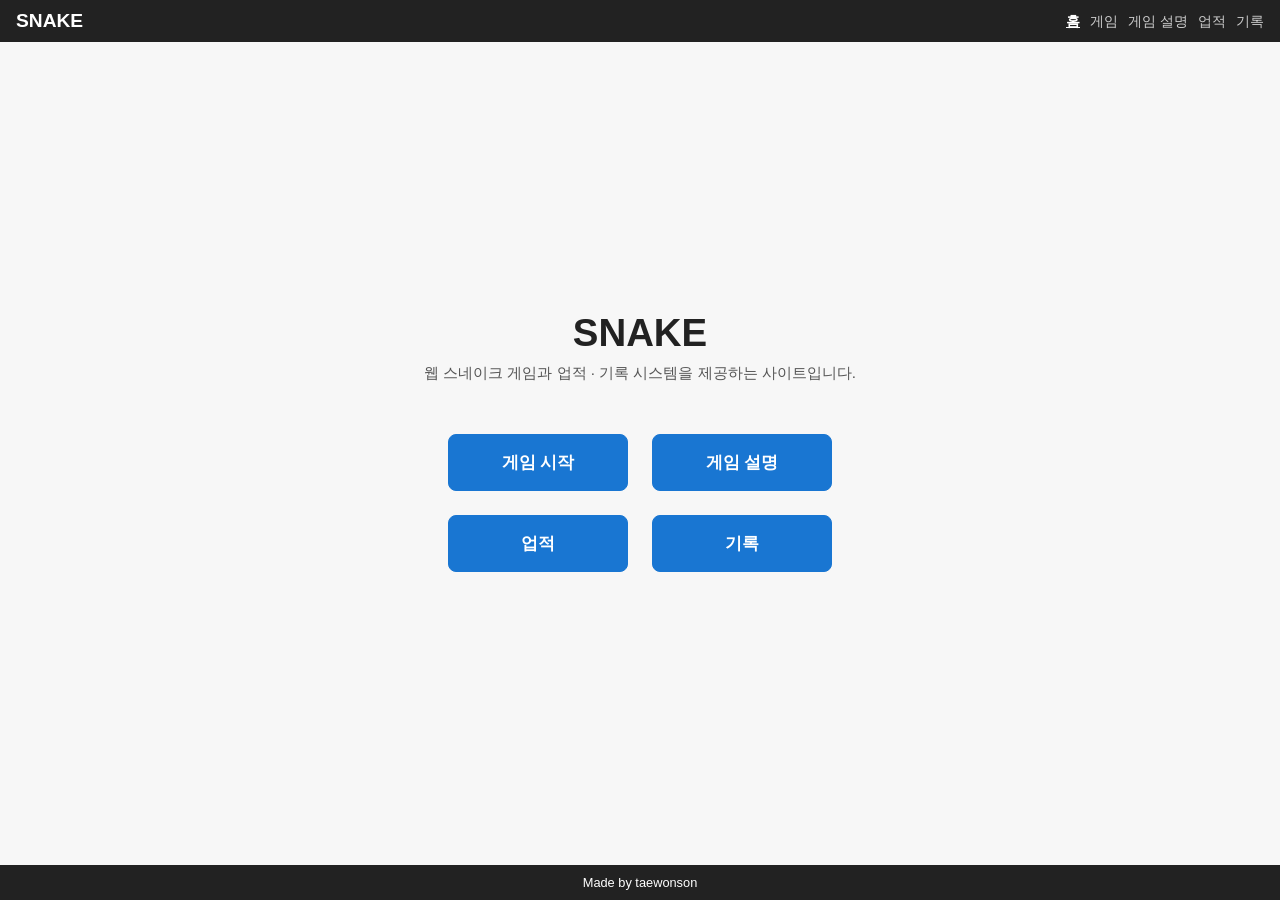
<file: index.html>
<!-- index.html (메인 화면) -->
<!DOCTYPE html>
<!--
==============================
 FEATURE QUICK FIND (Ctrl+F)
------------------------------
 [NAV]: 상단 네비게이션 링크
 [MAIN]: 메인 콘텐츠
==============================
-->
<html lang="ko">
<head>
  <meta charset="UTF-8">
  <meta name=\"viewport\" content=\"width=device-width, initial-scale=1.0\">
  <title>Snake Web Game</title>
  <link rel="stylesheet" href="styles.css">
</head>
<body>

  <!-- header: 사이트 공통 헤더 -->
  
<!-- [NAV] 사이트 공통 헤더/내비게이션 -->
<header class="site-header">
    <div class="logo">
      <a href="index.html">SNAKE</a>
    </div>
    <nav class="site-nav">
      <a href="index.html" class="current">홈</a>
      <a href="game.html">게임</a>
      <a href="rules.html">게임 설명</a>
      <a href="achievements.html">업적</a>
      <a href="history.html">기록</a>
    </nav>
  </header>

  <!-- main: 메인 콘텐츠 영역 -->
  
<!-- [MAIN] 페이지별 핵심 콘텐츠 영역 -->
<main class="main">
    <!-- 상단 타이틀 영역 -->
    <section class="hero">
      <h1 class="hero-title">SNAKE</h1>
      <p class="hero-subtitle">
        웹 스네이크 게임과 업적 · 기록 시스템을 제공하는 사이트입니다.
      </p>
    </section>

    <!-- 메인 메뉴 버튼 4개 -->
    <section>
      <div class="menu-grid">
        <a href="game.html" class="menu-button">게임 시작</a>
        <a href="rules.html" class="menu-button">게임 설명</a>
        <a href="achievements.html" class="menu-button">업적</a>
        <a href="history.html" class="menu-button">기록</a>
      </div>
    </section>
  </main>

  <!-- footer: 공통 푸터 -->
  
<!-- [FOOTER] 사이트 공통 푸터 -->
<footer class="site-footer">
    Made by taewonson
  </footer>

</body>
</html>
</file>
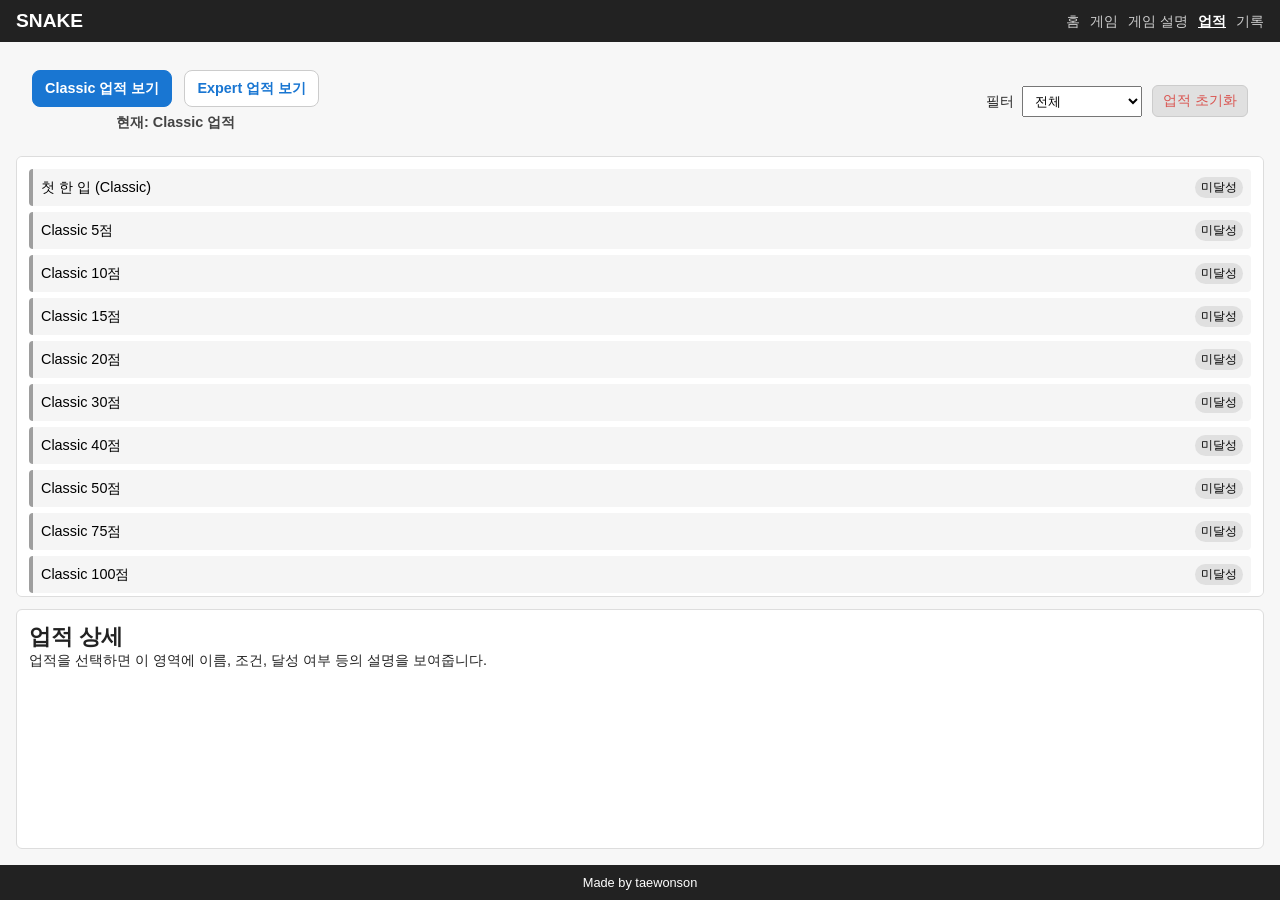
<file: achievements.html>
<!DOCTYPE html>
<!--
==============================
 FEATURE QUICK FIND (Ctrl+F)
------------------------------
 [ACHV:UI_MODE]: Classic/Expert 보기 전환 버튼
 [ACHV:UI_LIST]: 업적 리스트 렌더링/스크롤
 [ACHV:UI_DETAIL]: 업적 상세(설명/조건) 패널
 [ACHV:UI_FILTER]: 잠김/해금 필터
==============================
-->
<html lang="ko">
<head>
  <meta charset="UTF-8">
  <meta name=\"viewport\" content=\"width=device-width, initial-scale=1.0\">
  <title>Snake - 업적</title>
  <link rel="stylesheet" href="styles.css">
  <style>
    /* achievements.html 전용 - 기존 톤 유지, 배치만 정리 */

    .achievements-header{
      display:flex;
      align-items:center;
      justify-content:space-between;
      gap:12px;
      padding: 12px 16px;
    }

    /* 좌측: Classic/Expert 보기 버튼을 좌/우 정렬 */
    .mode-switch{
      display:flex;
      flex-direction:column;
      gap:6px;
      min-width: 220px;
    }
    .mode-row{
      display:flex;
      justify-content:space-between; /* 좌/우 끝 정렬 */
      align-items:center;
      gap: 12px;
    }
    .mode-btn{
      border:none;
      background:transparent;
      color:#1976d2;
      font-weight:800;
      cursor:pointer;
      padding: 0;
      font-size: 0.95rem;
    }
    .mode-btn.active{
      color:#111; /* 선택 강조(톤만 살짝) */
      cursor:default;
    }
    .mode-current{
      font-weight:700;
      font-size: 0.9rem;
      color:#444;
    }

    /* 우측: 필터 + 초기화 */
    .right-tools{
      display:flex;
      align-items:center;
      gap:10px;
    }
    .filter-box{
      display:flex;
      align-items:center;
      gap:8px;
    }
    .achievement-reset{
      padding: 6px 10px;
      border-radius: 6px;
      border: 1px solid #ccc;
      cursor: pointer;
      background: #e0e0e0;
      font-size: 0.85rem;
    }
    .achievement-reset:hover{
      background:#d9d9d9;
    }
  </style>
</head>

<body>

<!-- [NAV] 사이트 공통 헤더/내비게이션 -->
<header class="site-header">
  <div class="logo"><a href="index.html">SNAKE</a></div>
  <nav class="site-nav">
    <a href="index.html">홈</a>
    <a href="game.html">게임</a>
    <a href="rules.html">게임 설명</a>
    <a href="achievements.html" class="current">업적</a>
    <a href="history.html">기록</a>
  </nav>
</header>


<!-- [MAIN] 페이지별 핵심 콘텐츠 영역 -->
<main class="layout-achievements">
  <section class="achievements-header">

    <!-- Classic/Expert 보기: 버튼 2개를 좌/우 끝 정렬 -->
    <div class="mode-switch">
      <div class="mode-row">
        <button id="btn-classic" class="mode-btn" type="button">Classic 업적 보기</button>
        <button id="btn-expert" class="mode-btn" type="button">Expert 업적 보기</button>
      </div>
      <div id="mode-current" class="mode-current">현재: Classic 업적</div>
    </div>

    <div class="right-tools">
      <div class="filter-box">
        <label for="achievement-filter">필터</label>
        <select id="achievement-filter">
          <option value="all">전체</option>
          <option value="done">달성함</option>
          <option value="todo">달성하지 않음</option>
        </select>
      </div>

      <button id="achievement-reset" class="achievement-reset" type="button">
        업적 초기화
      </button>
    </div>
  </section>

  <section class="achievements-main">
    <div class="achievement-list" id="achievement-list"></div>

    <div class="achievement-detail" id="achievement-detail">
      <h2>업적 상세</h2>
      <p>업적을 선택하면 이 영역에 이름, 조건, 달성 여부 등의 설명을 보여줍니다.</p>
    </div>
  </section>
</main>


<!-- [FOOTER] 사이트 공통 푸터 -->
<footer class="site-footer">
  Made by taewonson
</footer>

<script src="achievements_manager.js"></script>

<script>

  const btnClassic = document.getElementById("btn-classic");
  const btnExpert  = document.getElementById("btn-expert");
  const modeCurrentEl = document.getElementById("mode-current");

  const filterSelect  = document.getElementById("achievement-filter");
  const resetBtn      = document.getElementById("achievement-reset");

  const listEl   = document.getElementById("achievement-list");
  const detailEl = document.getElementById("achievement-detail");

  let currentMode = "classic"; // "classic" | "expert"
  let selectedId = null;

  function escapeHtml(str){
    return String(str)
      .replaceAll("&","&amp;")
      .replaceAll("<","&lt;")
      .replaceAll(">","&gt;")
      .replaceAll('"',"&quot;")
      .replaceAll("'","&#039;");
  }

  function getUnlockedMap(mode){
    const st = window.Achievements.getState();
    return (st.unlocked && st.unlocked[mode]) ? st.unlocked[mode] : {};
  }

  function setModeUI(){
    if(currentMode === "classic"){
      btnClassic.classList.add("active");
      btnExpert.classList.remove("active");
      modeCurrentEl.textContent = "현재: Classic 업적";
    } else {
      btnExpert.classList.add("active");
      btnClassic.classList.remove("active");
      modeCurrentEl.textContent = "현재: Expert 업적";
    }
  }

  function renderList(){
    const defs = window.Achievements.getDefinitions(currentMode);
    const unlocked = getUnlockedMap(currentMode);

    listEl.innerHTML = "";

    defs.forEach(def => {
      const done = !!unlocked[def.id];

      const btn = document.createElement("button");
      btn.className = "achievement-item " + (done ? "done" : "todo");
      btn.dataset.id = def.id;
      btn.dataset.status = done ? "done" : "todo";

      const left = document.createElement("span");
      left.textContent = def.title;

      const badge = document.createElement("span");
      badge.className = "badge";
      badge.textContent = done ? "달성" : "미달성";

      btn.appendChild(left);
      btn.appendChild(badge);

      btn.addEventListener("click", () => {
        selectedId = def.id;
        showDetail(def);
      });

      listEl.appendChild(btn);
    });

    updateFilter();

    if(selectedId){
      const keep = defs.find(d => d.id === selectedId);
      if(keep) showDetail(keep);
      else resetDetail();
    } else {
      resetDetail();
    }
  }

  function updateFilter(){
    const value = filterSelect.value;
    const items = listEl.querySelectorAll(".achievement-item");

    items.forEach(item => {
      const status = item.dataset.status;
      if (value === "all") item.style.display = "";
      else if (value === status) item.style.display = "";
      else item.style.display = "none";
    });
  }

  function resetDetail(){
    detailEl.innerHTML = `
      <h2>업적 상세</h2>
      <p>업적을 선택하면 이 영역에 이름, 조건, 달성 여부 등의 설명을 보여줍니다.</p>
    `;
  }

  function showDetail(def){
    const done = window.Achievements.isUnlocked(currentMode, def.id);
    detailEl.innerHTML = `
      <h2>${escapeHtml(def.title)}</h2>
      <p><strong>설명:</strong> ${escapeHtml(def.desc)}</p>
      <p><strong>달성 조건:</strong> ${escapeHtml(def.conditionText || "-")}</p>
      <p><strong>현재 상태:</strong> ${done ? "달성함" : "달성하지 않음"}</p>
      <p><strong>적용 모드:</strong> ${currentMode === "classic" ? "Classic" : "Expert"}</p>
    `;
  }

  function setMode(mode){
    if(currentMode === mode) return;
    currentMode = mode;
    selectedId = null; // 모드 바뀌면 상세 선택 초기화
    setModeUI();
    renderList();
  }

  function resetAchievements(){
    window.Achievements.clearAll();
    selectedId = null;
    renderList();
    resetDetail();
    alert("업적 데이터가 초기화되었습니다. (localStorage)");
  }

  // 버튼 2개가 동일 기능(해당 모드 보기)
  btnClassic.addEventListener("click", () => setMode("classic"));
  btnExpert.addEventListener("click", () => setMode("expert"));

  filterSelect.addEventListener("change", updateFilter);
  resetBtn.addEventListener("click", resetAchievements);

  window.addEventListener("DOMContentLoaded", () => {
    currentMode = "classic";
    setModeUI();
    renderList();
  });
</script>
</body>
</html>
</file>
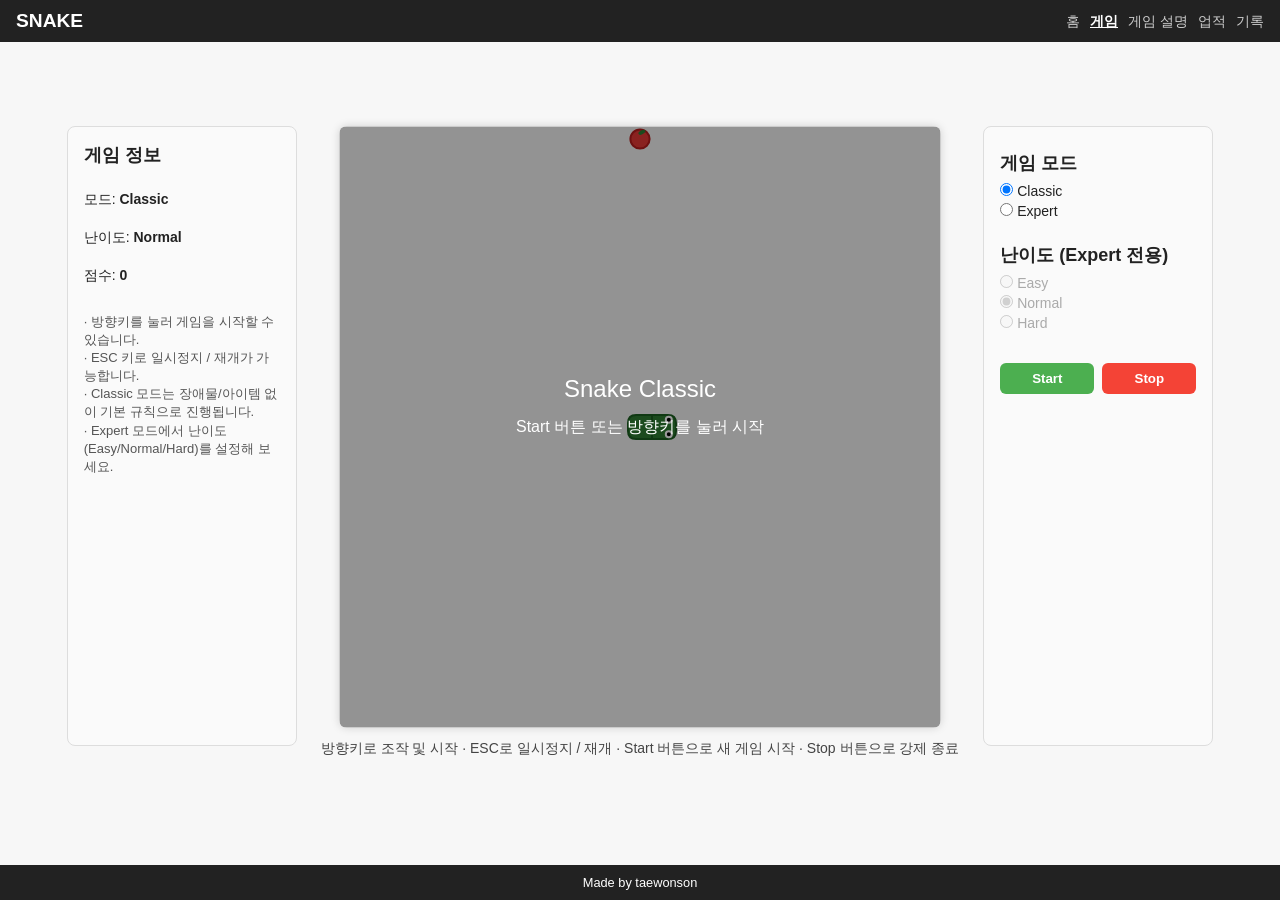
<file: game.html>
<!DOCTYPE html>
<!--
==============================
 FEATURE QUICK FIND (Ctrl+F)
------------------------------
 [UI:MODE_SWITCH]: Classic/Expert 모드 전환 UI/이벤트
 [UI:START_STOP]: Start/Stop 버튼 + 키 입력(ESC)
 [HOOK:ACHV]: 업적 훅 전달(onRunStart/onScore/onItemSpawn/onSpeedEvent/onRunEnd)
 [HOOK:HISTORY]: 게임오버 시 localStorage 기록 저장(snake_run_history_v1)
 [OVERLAY:ACHV_PANEL]: 게임오버 후 업적 요약 패널(achv-panel)
==============================
-->
<html lang="ko">
<head>
  <meta charset="UTF-8">
  <meta name=\"viewport\" content=\"width=device-width, initial-scale=1.0\">
  <title>Snake Game</title>
  <link rel="stylesheet" href="styles.css">

  <style>
    /* 이 페이지 전용 레이아웃 */

    .game-layout {
      display: flex;
      justify-content: center;
      align-items: flex-start;
      gap: 24px;
      padding: 24px 0;
    }

    .game-side {
      width: 230px;
      min-height: 620px;
      box-sizing: border-box;
      border: 1px solid #ddd;
      border-radius: 8px;
      padding: 16px;
      background: #fafafa;
      display: flex;
      flex-direction: column;
      gap: 12px;
    }

    .game-side h2 {
      font-size: 18px;
      margin: 0 0 8px;
    }

    .status-line {
      font-size: 14px;
      margin: 4px 0;
    }

    .status-line span {
      font-weight: bold;
    }

    .game-hint {
      margin-top: 12px;
      font-size: 13px;
      color: #555;
      line-height: 1.4;
    }

    .game-center {
      display: flex;
      flex-direction: column;
      align-items: center;
      gap: 12px;
    }

    .game-board-wrapper {
      box-shadow: 0 0 8px rgba(0,0,0,0.15);
      border-radius: 8px;
      overflow: hidden;
      position: relative; /* ✅ 오버레이 패널을 위해 추가 */
    }

    #game-board {
      display: block;
      background: #f5f5f5;
    }

    .game-help-text {
      font-size: 14px;
      color: #444;
      text-align: center;
    }

    .mode-select,
    .difficulty-select,
    .game-buttons {
      margin-top: 8px;
    }

    .mode-select label,
    .difficulty-select label {
      display: block;
      font-size: 14px;
      margin: 4px 0;
      cursor: pointer;
    }

    .game-buttons {
      margin-top: 16px;
      display: flex;
      gap: 8px;
    }

    .game-buttons button {
      flex: 1;
      padding: 8px 0;
      border-radius: 6px;
      border: none;
      background: #4caf50;
      color: #fff;
      font-weight: 600;
      cursor: pointer;
    }

    .game-buttons button#stop-btn {
      background: #f44336;
    }

    .game-buttons button:disabled {
      opacity: 0.5;
      cursor: default;
    }

    .difficulty-disabled label {
      color: #aaa;
    }

    /* 토스트 (✅ 업적용이 아니라 상태 메시지용으로 유지) */
    .toast {
      position: fixed;
      bottom: 20px;
      left: 50%;
      transform: translateX(-50%);
      background: rgba(0,0,0,0.7);
      color: #fff;
      padding: 8px 16px;
      border-radius: 16px;
      font-size: 13px;
      opacity: 0;
      pointer-events: none;
      transition: opacity 0.2s;
      z-index: 999;
      max-width: min(840px, 92vw);
      white-space: nowrap;
      overflow: hidden;
      text-overflow: ellipsis;
    }

    .toast.show {
      opacity: 1;
    }

    /* ===============================
       ✅ 업적 오버레이 패널 (캔버스 안)
    =============================== */
    .achv-panel {
      position: absolute;
      top: 10px;
      left: 10px;
      width: min(340px, 70%);
      max-height: 45%;
      overflow: auto;
      background: rgba(0,0,0,0.72);
      color: #fff;
      border-radius: 10px;
      padding: 10px 12px;
      z-index: 50;
      box-shadow: 0 4px 10px rgba(0,0,0,0.18);
      font-size: 13px;
    }

    .achv-panel.hidden {
      display: none;
    }

    .achv-header {
      display: flex;
      align-items: center;
      justify-content: space-between;
      font-weight: 800;
      margin-bottom: 8px;
    }

    .achv-close {
      border: none;
      background: transparent;
      color: #fff;
      cursor: pointer;
      font-size: 18px;
      line-height: 1;
      padding: 0 2px;
    }

    .achv-body {
      display: flex;
      flex-direction: column;
      gap: 6px;
    }

    .achv-item {
      background: rgba(255,255,255,0.12);
      border-radius: 8px;
      padding: 6px 8px;
      line-height: 1.25;
    }
  
    /* ===============================
       반응형 (기존 디자인 유지, 좁은 화면에서만 재배치)
    =============================== */
    @media (max-width: 980px){
      .game-layout{
        flex-direction: column;
        align-items: center;
        gap: 16px;
        padding: 16px 0;
      }
      .game-side{
        width: min(520px, 92vw);
        min-height: auto;
      }
      .game-board-wrapper{
        width: min(92vw, 600px);
      }
      #game-board{
        width: 100%;
        height: auto;
      }
    }

    @media (max-width: 420px){
      .game-buttons{
        flex-direction: column;
      }
      .game-buttons button{
        padding: 10px 0;
      }
    }

  </style>
</head>
<body>

    <!-- header: 공통 헤더 -->
  
<!-- [NAV] 사이트 공통 헤더/내비게이션 -->
<header class="site-header">
    <div class="logo">
      <a href="index.html">SNAKE</a>
    </div>
    <nav class="site-nav">
      <a href="index.html">홈</a>
      <a href="index.html" class="current">게임</a>
      <a href="rules.html">게임 설명</a>
      <a href="achievements.html">업적</a>
      <a href="history.html">기록</a>
    </nav>
  </header>

  <!-- main -->
  
<!-- [MAIN] 페이지별 핵심 콘텐츠 영역 -->
<main class="main">
    <div class="game-layout">

      <!-- 왼쪽: 정보 / 점수 -->
      <aside class="game-side">
        <h2>게임 정보</h2>

        <div class="status-line">
          모드: <span id="mode-label">Classic</span>
        </div>
        <div class="status-line">
          난이도: <span id="difficulty-label">-</span>
        </div>
        <div class="status-line">
          점수: <span id="score">0</span>
        </div>

        <div class="game-hint">
          · 방향키를 눌러 게임을 시작할 수 있습니다.<br>
          · ESC 키로 일시정지 / 재개가 가능합니다.<br>
          · Classic 모드는 장애물/아이템 없이 기본 규칙으로 진행됩니다.<br>
          · Expert 모드에서 난이도(Easy/Normal/Hard)를 설정해 보세요.
        </div>
      </aside>

      <!-- 가운데: 캔버스 -->
      <section class="game-center">
        <div class="game-board-wrapper">
          <canvas id="game-board" width="600" height="600"></canvas>

          <!-- ✅ 업적 오버레이 패널 -->
          <div id="achv-panel" class="achv-panel hidden">
            <div class="achv-header">
              <span>이번 판 업적</span>
              <button id="achv-close" class="achv-close" type="button" aria-label="close">×</button>
            </div>
            <div id="achv-body" class="achv-body"></div>
          </div>
        </div>

        <p class="game-help-text">
          방향키로 조작 및 시작 · ESC로 일시정지 / 재개 · Start 버튼으로 새 게임 시작 · Stop 버튼으로 강제 종료
        </p>
      </section>

      <!-- 오른쪽: 모드/난이도/버튼 -->
      <aside class="game-side">
        <div class="mode-select">
          <h2>게임 모드</h2>
          <label>
            <input type="radio" name="mode" value="classic" checked>
            Classic
          </label>
          <label>
            <input type="radio" name="mode" value="expert">
            Expert
          </label>
        </div>

        <div id="difficulty-box" class="difficulty-select">
          <h2>난이도 (Expert 전용)</h2>
          <label>
            <input type="radio" name="difficulty" value="easy">
            Easy
          </label>
          <label>
            <input type="radio" name="difficulty" value="normal" checked>
            Normal
          </label>
          <label>
            <input type="radio" name="difficulty" value="hard">
            Hard
          </label>
        </div>

        <div class="game-buttons">
          <button id="start-btn">Start</button>
          <button id="stop-btn">Stop</button>
        </div>
      </aside>
    </div>
  </main>

  <!-- footer -->
  
<!-- [FOOTER] 사이트 공통 푸터 -->
<footer class="site-footer">
    Made by taewonson
  </footer>

  <div id="toast" class="toast"></div>

  <!-- ✅ 업적 엔진(반드시 게임 로직보다 먼저 로드) -->
  <script src="achievements_manager.js"></script>

  <!-- 게임 로직 -->
  <script src="classic_script.js"></script>
  <script src="expert_script.js"></script>

  <script>
    (function () {
      const canvas = document.getElementById('game-board');
      const startBtn = document.getElementById('start-btn');
      const stopBtn = document.getElementById('stop-btn');
      const scoreEl = document.getElementById('score');
      const modeLabel = document.getElementById('mode-label');
      const diffLabel = document.getElementById('difficulty-label');

      const modeRadios = document.querySelectorAll('input[name="mode"]');
      const diffRadios = document.querySelectorAll('input[name="difficulty"]');
      const diffBox = document.getElementById('difficulty-box');

      const toastEl = document.getElementById('toast');

      // ✅ 업적 오버레이 패널
      const achvPanel = document.getElementById('achv-panel');
      const achvBody  = document.getElementById('achv-body');
      const achvClose = document.getElementById('achv-close');

      function escapeHtml(str){
        return String(str)
          .replaceAll("&","&amp;")
          .replaceAll("<","&lt;")
          .replaceAll(">","&gt;")
          .replaceAll('"',"&quot;")
          .replaceAll("'","&#039;");
      }

      function showAchvPanel(titles){
        if (!achvPanel || !achvBody) return;
        achvBody.innerHTML = titles
          .map(t => `<div class="achv-item">🏆 ${escapeHtml(t)}</div>`)
          .join('');
        achvPanel.classList.remove('hidden');
      }

      function hideAchvPanel(){
        if (!achvPanel) return;
        achvPanel.classList.add('hidden');
        if (achvBody) achvBody.innerHTML = '';
      }

      if (achvClose) achvClose.addEventListener('click', hideAchvPanel);

      // 토스트(✅ 상태 메시지 용도만 유지)
      let toastTimer = null;
      function showToast(msg, durationMs) {
        if (!toastEl) return;
        toastEl.textContent = msg;
        toastEl.classList.add('show');
        const ms = (typeof durationMs === 'number') ? durationMs : 1500;
        if (toastTimer) clearTimeout(toastTimer);
        toastTimer = setTimeout(() => {
          toastEl.classList.remove('show');
        }, ms);
      }

      // ✅ 업적: 실시간 표시 X, 한 판 종료 후 한번에(패널)
      let runActive = false;
      let runUnlockedSet = new Set();

      function getAchievementTitle(mode, id) {
        if (!window.Achievements) return id;
        const defs = window.Achievements.getDefinitions(mode) || [];
        const found = defs.find(d => d.id === id);
        return found ? found.title : id;
      }

      if (window.Achievements && typeof window.Achievements.setOnUnlock === "function") {
        window.Achievements.setOnUnlock(({ mode, id }) => {
          if (!runActive) return;
          runUnlockedSet.add(getAchievementTitle(mode, id));
        });
      }

      // 난이도 활성/비활성
      function setDifficultyEnabled(enabled) {
        diffRadios.forEach(r => {
          r.disabled = !enabled;
        });
        if (enabled) diffBox.classList.remove('difficulty-disabled');
        else diffBox.classList.add('difficulty-disabled');
      }

      function updateDifficultyLabelFromRadios() {
        const checked = Array.from(diffRadios).find(r => r.checked);
        if (!checked) {
          diffLabel.textContent = '-';
        } else {
          const val = checked.value;
          const text =
            val === 'easy' ? 'Easy' :
            val === 'hard' ? 'Hard' : 'Normal';
          diffLabel.textContent = text;
        }
      }

      let currentMode = 'classic';
      let currentGame = null;

      function initMode(mode) {
        // 모드 전환 시, 진행 중 업적 누적 상태는 끊어주는 게 안전
        runActive = false;
        runUnlockedSet.clear();
        hideAchvPanel(); // ✅ 화면 안 업적 패널도 닫기

        // 기존 게임 정리
        if (currentGame && typeof currentGame.destroy === 'function') {
          currentGame.destroy();
        }

        currentMode = mode;
        const impl = window.SnakeGames && window.SnakeGames[mode];
        if (!impl || typeof impl.init !== 'function') {
          console.error('게임 모드 초기화 실패:', mode);
          return;
        }
        currentGame = impl;

        if (mode === 'classic') {
          modeLabel.textContent = 'Classic';
          diffLabel.textContent = '-';
          setDifficultyEnabled(false);
        } else {
          modeLabel.textContent = 'Expert';
          setDifficultyEnabled(true);
          updateDifficultyLabelFromRadios();
        }

        // ✅ 업적 연결 지점(게임 내부 이벤트를 이 콜백으로 전달 받는 구조)
        impl.init({
          canvas,
          startBtn,
          stopBtn,
          scoreEl,
          modeEl: modeLabel,
          diffEl: diffLabel,
          diffRadios: diffRadios,
          toast: showToast, // ✅ 상태 메시지는 계속 토스트로

          onGameStart: function () {
            runActive = true;
            runUnlockedSet = new Set();
            hideAchvPanel(); // ✅ 새 판 시작 시 이전 업적 패널 정리
            if (window.Achievements) window.Achievements.onRunStart(currentMode);
          },

          onAppleEaten: function (scoreNow) {
            if (window.Achievements) window.Achievements.onAppleEaten(currentMode, scoreNow);
          },

          onItemSpawn: function (payload) {
            // 아이템 '등장'은 업적 기준에서 '획득'으로도 취급
            if (window.Achievements) {
              try {
                window.Achievements.onItemSpawned(currentMode);
                const type = payload && typeof payload === 'object' ? payload.type : undefined;
                const cnt = payload && typeof payload === 'object' ? Number(payload.count || 1) : 1;
                if (type) {
                  for (let i = 0; i < Math.max(1, cnt); i++) {
                    window.Achievements.onItemPicked(currentMode, type);
                  }
                }
              } catch (e) {}
            }
          },

          onSpeedEvent: function () {
            if (window.Achievements) window.Achievements.onSpeedEvent(currentMode);
          },

          onGameOver: function (finalScore) {
            if (window.Achievements) window.Achievements.onRunEnd(currentMode, (typeof finalScore==='object'&&finalScore)?(finalScore.score||0):finalScore);

            // --- 기록 저장 (개인 대시보드용) ---
            try {
              const payload = (typeof finalScore === 'object' && finalScore) ? finalScore : { score: finalScore };
              const scoreVal = Number(payload.score ?? finalScore) || 0;
              const lenVal = Number(payload.length) || 0;

              // Expert 전용 난이도 (Classic은 '-')
              const diffRadio = document.querySelector('input[name="difficulty"]:checked');
              const diffVal = (currentMode === 'expert') ? (payload.difficulty || (diffRadio ? diffRadio.value : 'normal')) : '-';

              const key = 'snake_run_history_v1';
              const raw = localStorage.getItem(key);
              const arr = (() => { try { const v = JSON.parse(raw); return Array.isArray(v) ? v : []; } catch(e){ return []; } })();

              arr.unshift({
                mode: currentMode,
                score: scoreVal,
                length: lenVal,
                difficulty: diffVal,
                endedAt: Date.now()
              });

              // 너무 커지는 것 방지
              if (arr.length > 500) arr.length = 500;
              localStorage.setItem(key, JSON.stringify(arr));
            } catch (e) {
              // 기록 저장 실패는 게임 진행에 영향 주지 않음
            }


            // ✅ 한 판 종료 후 한번에 (토스트 X → 패널 O)
            if (runActive) {
              runActive = false;

              const unlockedList = Array.from(runUnlockedSet);
              runUnlockedSet.clear();

              if (unlockedList.length > 0) {
                const maxShow = 8;
                const shown = unlockedList.slice(0, maxShow);
                const extra = unlockedList.length - shown.length;

                if (extra > 0) shown.push(`(외 ${extra}개)`);

                showAchvPanel(shown); // ✅ 화면 안에 고정 표시
              }
              // ❌ "업적 없음" 표시 없음 (요청 유지)
            }
          }
        });
      }

      // 모드 라디오 변경
      modeRadios.forEach(r => {
        r.addEventListener('change', (e) => {
          if (!e.target.checked) return;
          const mode = e.target.value; // classic / expert
          initMode(mode);
        });
      });

      // 난이도 라디오 변경 (Expert 모드에서만 의미 있음)
      diffRadios.forEach(r => {
        r.addEventListener('change', () => {
          if (currentMode !== 'expert') return;
          updateDifficultyLabelFromRadios();
          if (currentGame && typeof currentGame.onDifficultyChanged === 'function') {
            currentGame.onDifficultyChanged();
          }
        });
      });

      // 초기 모드: classic
      window.addEventListener('DOMContentLoaded', () => {
        const defaultModeRadio = Array.from(modeRadios).find(r => r.value === 'classic');
        if (defaultModeRadio) defaultModeRadio.checked = true;
        initMode('classic');
      });
    })();
  </script>
</body>
</html>
</file>
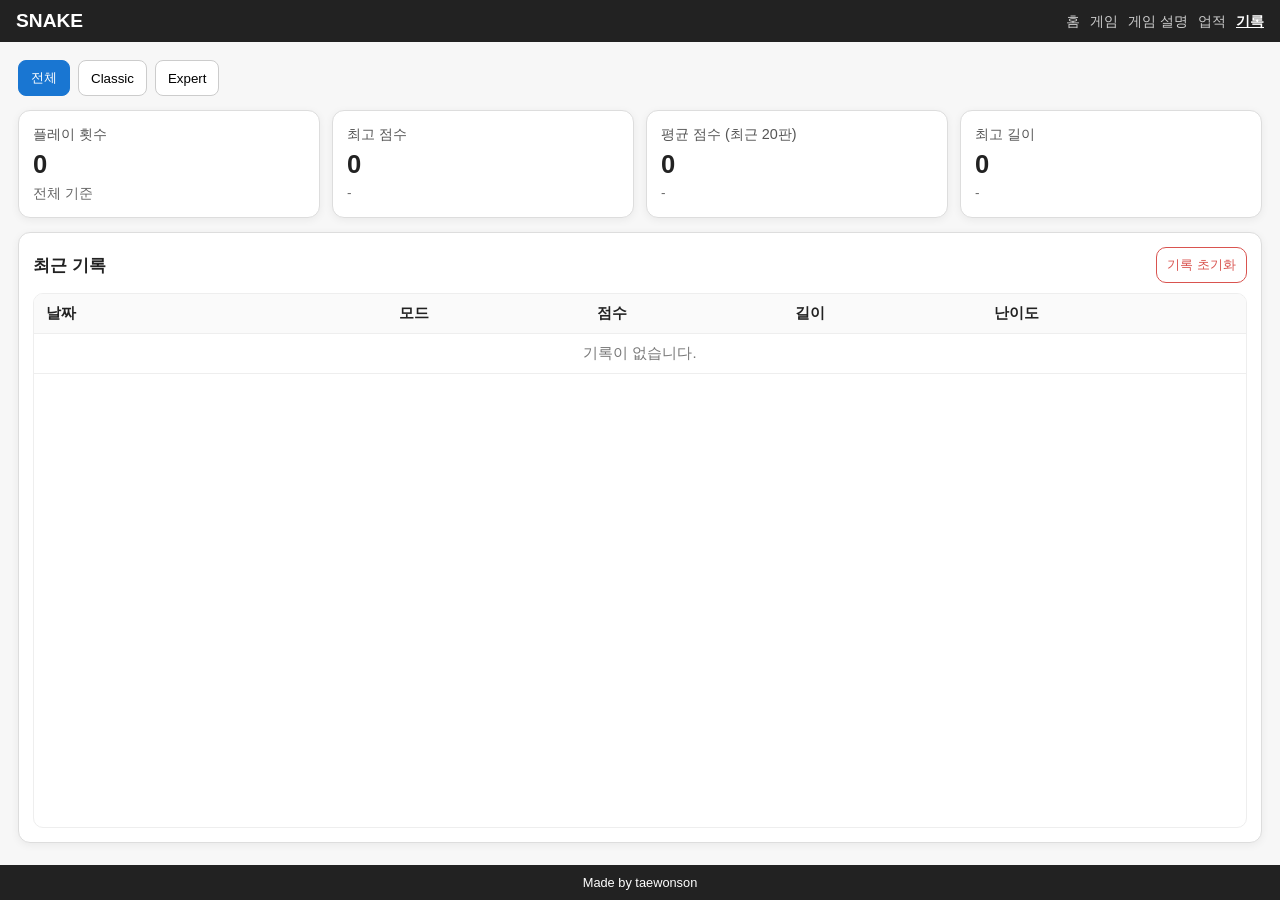
<file: history.html>
<!DOCTYPE html>
<!--
==============================
 FEATURE QUICK FIND (Ctrl+F)
------------------------------
 [HIS:TABS]: 전체/Classic/Expert 탭
 [HIS:STATS]: 통계 카드(최고점/평균/플레이 수 등)
 [HIS:TABLE]: 최근 기록 테이블(스크롤)
 [HIS:RESET]: 기록 초기화 버튼(localStorage)
==============================
-->
<html lang="ko">
<head>
  <meta charset="UTF-8">
  <meta name="viewport" content="width=device-width, initial-scale=1.0">
  <title>Snake - 기록</title>
  <link rel="stylesheet" href="styles.css">
</head>
<body>

<!-- [NAV] 사이트 공통 헤더/내비게이션 -->
<header class="site-header">
  <div class="logo"><a href="index.html">SNAKE</a></div>
  <nav class="site-nav">
    <a href="index.html">홈</a>
    <a href="game.html">게임</a>
    <a href="rules.html">게임 설명</a>
    <a href="achievements.html">업적</a>
    <a href="history.html" class="current">기록</a>
  </nav>
</header>


<!-- [MAIN] 페이지별 핵심 콘텐츠 영역 -->
<main class="layout-history">
  <section class="history-controls" aria-label="모드 탭">
    <button class="mode-tab active" data-mode="all">전체</button>
    <button class="mode-tab" data-mode="classic">Classic</button>
    <button class="mode-tab" data-mode="expert">Expert</button>
  </section>

  <section class="history-grid">
    <div class="card stat">
      <div class="stat-title">플레이 횟수</div>
      <div class="stat-value" id="stat-plays">0</div>
      <div class="stat-sub" id="stat-plays-sub">-</div>
    </div>
    <div class="card stat">
      <div class="stat-title">최고 점수</div>
      <div class="stat-value" id="stat-best">0</div>
      <div class="stat-sub" id="stat-best-sub">-</div>
    </div>
    <div class="card stat">
      <div class="stat-title">평균 점수 (최근 20판)</div>
      <div class="stat-value" id="stat-avg">0</div>
      <div class="stat-sub" id="stat-avg-sub">-</div>
    </div>
    <div class="card stat">
      <div class="stat-title">최고 길이</div>
      <div class="stat-value" id="stat-bestlen">0</div>
      <div class="stat-sub" id="stat-bestlen-sub">-</div>
    </div>
  </section>

  <section class="history-table card">
    <div class="table-head">
      <h2>최근 기록</h2>
      <div class="table-actions">
        <button id="btn-clear" class="danger">기록 초기화</button>
      </div>
    </div>

    <div class="table-scroll" role="region" aria-label="최근 기록 표 스크롤">
      <table>
        <thead>
          <tr>
            <th style="width: 160px;">날짜</th>
            <th style="width: 90px;">모드</th>
            <th style="width: 90px;">점수</th>
            <th style="width: 90px;">길이</th>
            <th style="width: 120px;">난이도</th>
          </tr>
        </thead>
        <tbody id="history-tbody">
          <tr><td colspan="5" class="muted">기록이 없습니다.</td></tr>
        </tbody>
      </table>
    </div>
  </section>
</main>


<!-- [FOOTER] 사이트 공통 푸터 -->
<footer class="site-footer">
  Made by taewonson
</footer>

<script>
(() => {
  const STORAGE_KEY = 'snake_run_history_v1';
  const MAX_KEEP = 500;
  let currentMode = 'all';

  const $ = (sel) => document.querySelector(sel);
  const $$ = (sel) => Array.from(document.querySelectorAll(sel));

  function safeParse(json, fallback) {
    try {
      const v = JSON.parse(json);
      return (v === null || v === undefined) ? fallback : v;
    } catch(e) {
      return fallback;
    }
  }

  function loadRuns() {
    const raw = localStorage.getItem(STORAGE_KEY);
    const arr = safeParse(raw, []);
    return Array.isArray(arr) ? arr : [];
  }

  function saveRuns(runs) {
    const pruned = runs.slice(0, MAX_KEEP);
    localStorage.setItem(STORAGE_KEY, JSON.stringify(pruned));
  }

  function formatKST(ts) {
    if (!ts) return '-';
    const d = new Date(ts);
    if (Number.isNaN(d.getTime())) return '-';
    const yy = d.getFullYear();
    const mm = String(d.getMonth()+1).padStart(2,'0');
    const dd = String(d.getDate()).padStart(2,'0');
    const hh = String(d.getHours()).padStart(2,'0');
    const mi = String(d.getMinutes()).padStart(2,'0');
    const ss = String(d.getSeconds()).padStart(2,'0');
    return `${yy}-${mm}-${dd} ${hh}:${mi}:${ss}`;
  }

  function filterRuns(runs) {
    if (currentMode === 'all') return runs;
    return runs.filter(r => r && r.mode === currentMode);
  }

  function calcStats(runs) {
    const total = runs.length;
    const best = runs.reduce((a,r) => Math.max(a, Number(r.score)||0), 0);
    const bestRun = runs.find(r => (Number(r.score)||0) === best);
    const bestTs = bestRun ? formatKST(bestRun.endedAt) : '-';

    const recent = runs.slice(0, 20);
    const avg = recent.length ? Math.round(recent.reduce((s,r)=>s+(Number(r.score)||0),0)/recent.length) : 0;

    const bestLen = runs.reduce((a,r) => Math.max(a, Number(r.length)||0), 0);
    const bestLenRun = runs.find(r => (Number(r.length)||0) === bestLen);
    const bestLenTs = bestLenRun ? formatKST(bestLenRun.endedAt) : '-';

    return {
      total,
      best,
      bestTs,
      avg,
      recentCount: recent.length,
      bestLen,
      bestLenTs
    };
  }

  function renderStats(allRuns) {
    const runs = filterRuns(allRuns);
    const s = calcStats(runs);

    $('#stat-plays').textContent = String(s.total);
    $('#stat-plays-sub').textContent = (currentMode==='all') ? '전체 기준' : `${currentMode} 기준`;

    $('#stat-best').textContent = String(s.best);
    $('#stat-best-sub').textContent = s.best ? `달성: ${s.bestTs}` : '-';

    $('#stat-avg').textContent = String(s.avg);
    $('#stat-avg-sub').textContent = s.recentCount ? `표본: 최근 ${s.recentCount}판` : '-';

    $('#stat-bestlen').textContent = String(s.bestLen);
    $('#stat-bestlen-sub').textContent = s.bestLen ? `달성: ${s.bestLenTs}` : '-';
  }

  function renderTable(allRuns) {
    const runs = filterRuns(allRuns);
    const tbody = $('#history-tbody');
    tbody.innerHTML = '';

    if (!runs.length) {
      const tr = document.createElement('tr');
      tr.innerHTML = '<td colspan="5" class="muted">기록이 없습니다.</td>';
      tbody.appendChild(tr);
      return;
    }

    for (const r of runs.slice(0, 50)) {
      const tr = document.createElement('tr');
      const modeLabel = r.mode === 'expert' ? 'Expert' : 'Classic';
      const diff = r.mode === 'expert' ? (r.difficulty || '-') : '-';
      tr.innerHTML = `
        <td>${formatKST(r.endedAt)}</td>
        <td>${modeLabel}</td>
        <td>${Number(r.score)||0}</td>
        <td>${Number(r.length)||0}</td>
        <td>${diff}</td>
      `;
      tbody.appendChild(tr);
    }
  }

  function rerender() {
    const runs = loadRuns();
    renderStats(runs);
    renderTable(runs);
  }

  // 탭
  $$('.mode-tab').forEach(btn => {
    btn.addEventListener('click', () => {
      $$('.mode-tab').forEach(b => b.classList.remove('active'));
      btn.classList.add('active');
      currentMode = btn.dataset.mode;
      rerender();
    });
  });

  // 초기화
  $('#btn-clear').addEventListener('click', () => {
    if (!confirm('기록을 전부 삭제할까요?')) return;
    localStorage.removeItem(STORAGE_KEY);
    rerender();
  });

  rerender();
})();
</script>
</body>
</html>
</file>
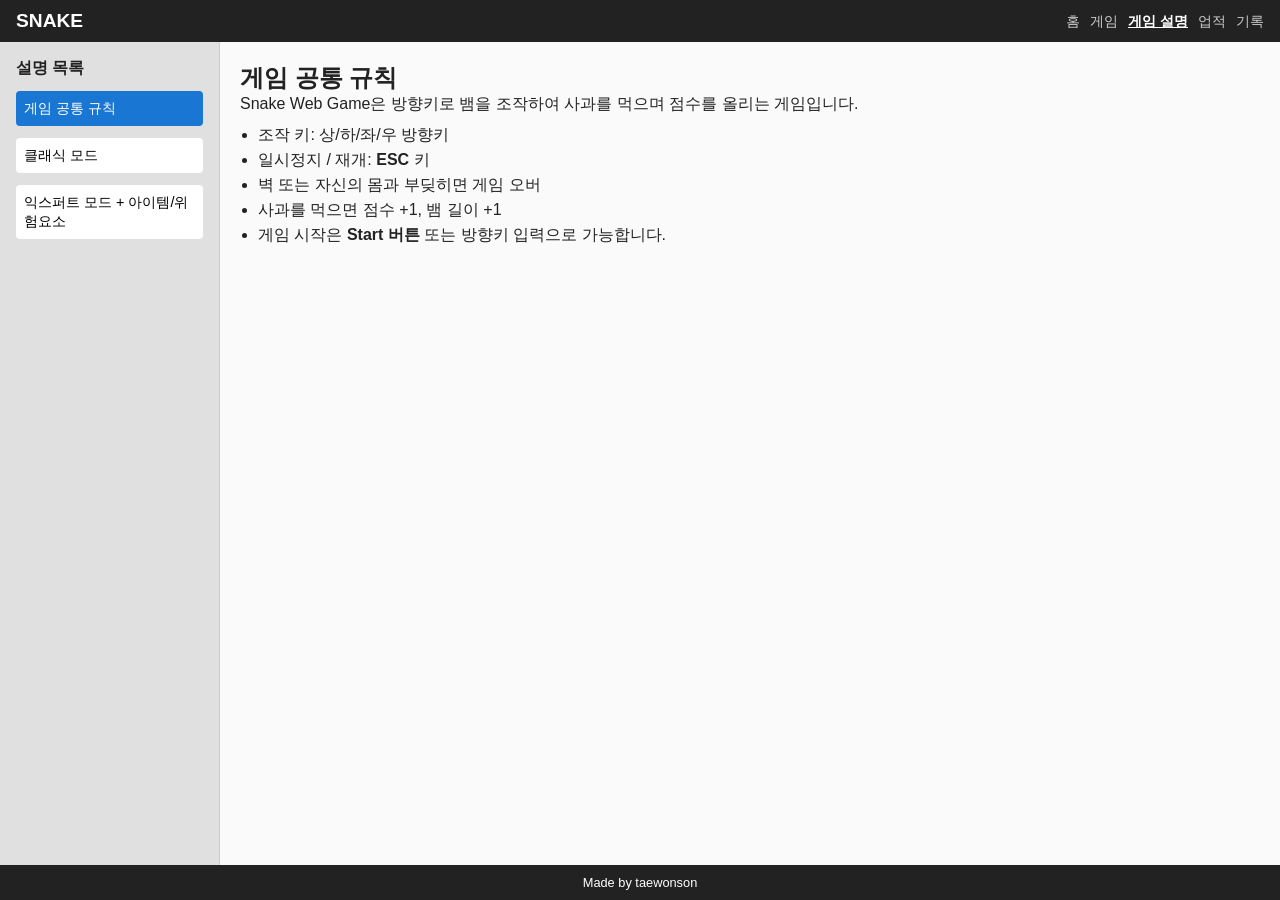
<file: rules.html>
<!DOCTYPE html>
<!--
==============================
 FEATURE QUICK FIND (Ctrl+F)
------------------------------
 [RULES:MENU]: 좌측 메뉴(섹션 전환)
 [RULES:CONTENT]: 규칙/설명 컨텐츠 영역
==============================
-->
<html lang="ko">
<head>
  <meta charset="UTF-8">
  <meta name=\"viewport\" content=\"width=device-width, initial-scale=1.0\">
  <title>Snake - 게임 설명</title>
  <link rel="stylesheet" href="styles.css">
  <script src="https://code.jquery.com/jquery-3.7.1.min.js"></script>
</head>
<body>

<!-- [NAV] 사이트 공통 헤더/내비게이션 -->
<header class="site-header">
  <div class="logo"><a href="index.html">SNAKE</a></div>
  <nav class="site-nav">
    <a href="index.html">홈</a>
    <a href="game.html">게임</a>
    <a href="rules.html" class="current">게임 설명</a>
    <a href="achievements.html">업적</a>
    <a href="history.html">기록</a>
  </nav>
</header>


<!-- [MAIN] 페이지별 핵심 콘텐츠 영역 -->
<main class="site-main">
  <div class="layout-container layout-rules">
    <!-- 왼쪽 메뉴 -->
    <aside class="rules-menu">
      <h2>설명 목록</h2>
      <ul>
        <li><button type="button" class="rule-link active" data-target="rule-basic">게임 공통 규칙</button></li>
        <li><button type="button" class="rule-link" data-target="rule-classic">클래식 모드</button></li>
        <li><button type="button" class="rule-link" data-target="rule-expert">익스퍼트 모드 + 아이템/위험요소</button></li>
      </ul>
    </aside>

    <!-- 오른쪽 내용 -->
    <section class="rules-content">

      <!-- 공통 규칙 -->
      <article id="rule-basic" class="rule-section active">
        <h2>게임 공통 규칙</h2>
        <p>Snake Web Game은 방향키로 뱀을 조작하여 사과를 먹으며 점수를 올리는 게임입니다.</p>
        <ul class="rule-list">
          <li>조작 키: 상/하/좌/우 방향키</li>
          <li>일시정지 / 재개: <strong>ESC</strong> 키</li>
          <li>벽 또는 자신의 몸과 부딪히면 게임 오버</li>
          <li>사과를 먹으면 점수 +1, 뱀 길이 +1</li>
          <li>게임 시작은 <strong>Start 버튼</strong> 또는 방향키 입력으로 가능합니다.</li>
        </ul>
      </article>

      <!-- 클래식 모드 -->
      <article id="rule-classic" class="rule-section">
        <h2>클래식 모드</h2>
        <p>클래식 모드는 가장 기본적인 스네이크 모드입니다.</p>
        <ul class="rule-list">
          <li>맵에는 <strong>장애물, 아이템, 속도 이벤트가 등장하지 않습니다.</strong></li>
          <li>난이도(easy / normal / hard)는 <strong>게임 속도에 영향을 주지 않습니다.</strong> (단, 화면 정보 표시용으로 선택 가능합니다.)</li>
          <li>벽과 자신의 몸에 부딪히면 즉시 게임 오버입니다.</li>
          <li>ESC로 일시정지/재개가 가능하며, 일시정지 시 화면 중앙에 “PAUSED” 오버레이가 표시됩니다.</li>
        </ul>
      </article>

      <!-- 익스퍼트 모드 + 아이템 / 위험요소 -->
      <article id="rule-expert" class="rule-section">
        <h2>익스퍼트 모드</h2>
        <p>익스퍼트 모드는 장애물, 추적지뢰, 다양한 아이템과 속도 이벤트가 섞여 있는 고난이도 모드입니다.</p>

        <h3>익스퍼트 기본 규칙</h3>
        <ul class="rule-list">
          <li>사과를 일정 개수 먹을 때마다 <strong>위험요소 + 아이템</strong> 이벤트가 발생합니다.</li>
          <li>사과를 먹기 직전에 화면 상단에 <strong>WARNING!</strong> 메시지와 함께 다음에 등장할 위험요소가 표시됩니다.</li>
          <li>사과를 먹었을 때:
            <ul>
              <li>장애물 / 추적지뢰 / 속도 이벤트 중 하나가 적용되고,</li>
              <li>폭탄 / 특수 폭탄 / 길이 축소 / 텔레포트 / 차원이동 중 하나의 아이템이 등장합니다.</li>
            </ul>
          </li>
        </ul>

        <!-- 필터 + 아이템/위험요소 카드 -->
        <section class="rule-items">
          <h3>아이템 / 위험요소 목록</h3>

          <div class="rule-item-filter">
            <button type="button" class="filter-btn active" data-filter="all">전체</button>
            <button type="button" class="filter-btn" data-filter="item">아이템만</button>
            <button type="button" class="filter-btn" data-filter="hazard">위험요소만</button>
          </div>

          <div class="rule-item-grid">
            <!-- 사과 (기본 점수 아이템) -->
            <div class="rule-item-card" data-type="item" data-key="apple">
              <canvas class="icon-canvas" width="48" height="48" data-icon="apple"></canvas>
              <div class="rule-item-name">사과</div>
              <div class="rule-item-short">기본 점수 +1, 길이 +1</div>
            </div>

            <!-- 폭탄 -->
            <div class="rule-item-card" data-type="item" data-key="bomb">
              <canvas class="icon-canvas" width="48" height="48" data-icon="bomb"></canvas>
              <div class="rule-item-name">폭탄</div>
              <div class="rule-item-short">일정 영역의 장애물을 제거</div>
            </div>

            <!-- 특수 폭탄 -->
            <div class="rule-item-card" data-type="item" data-key="superbomb">
              <canvas class="icon-canvas" width="48" height="48" data-icon="superbomb"></canvas>
              <div class="rule-item-name">특수 폭탄</div>
              <div class="rule-item-short">서로 붙어있는 장애물 덩어리를 한 번에 제거</div>
            </div>

            <!-- 길이 축소 -->
            <div class="rule-item-card" data-type="item" data-key="shrink">
              <canvas class="icon-canvas" width="48" height="48" data-icon="shrink"></canvas>
              <div class="rule-item-name">길이 축소</div>
              <div class="rule-item-short">뱀의 길이를 1칸 줄여서 회피 공간 확보</div>
            </div>

            <!-- 텔레포트 -->
            <div class="rule-item-card" data-type="item" data-key="teleport">
              <canvas class="icon-canvas" width="48" height="48" data-icon="teleport"></canvas>
              <div class="rule-item-name">텔레포트</div>
              <div class="rule-item-short">한 번만 벽을 통과해 반대편으로 이동</div>
            </div>

            <!-- 차원이동 -->
            <div class="rule-item-card" data-type="item" data-key="phase">
              <canvas class="icon-canvas" width="48" height="48" data-icon="phase"></canvas>
              <div class="rule-item-name">차원이동</div>
              <div class="rule-item-short">일정 시간 장애물/아이템/사과 무시, 출구 도달 시 복귀</div>
            </div>

            <!-- 장애물 -->
            <div class="rule-item-card" data-type="hazard" data-key="obstacle">
              <canvas class="icon-canvas" width="48" height="48" data-icon="obstacle"></canvas>
              <div class="rule-item-name">장애물</div>
              <div class="rule-item-short">부딪히면 게임 오버, 폭탄으로 제거 가능</div>
            </div>

            <!-- 추적지뢰 -->
            <div class="rule-item-card" data-type="hazard" data-key="mine">
              <canvas class="icon-canvas" width="48" height="48" data-icon="mine"></canvas>
              <div class="rule-item-name">추적지뢰</div>
              <div class="rule-item-short">주기적으로 뱀의 머리 방향으로 한 칸씩 이동, 닿으면 게임 오버</div>
            </div>

            <!-- 속도 이벤트(아이콘 없이 텍스트만) -->
            <div class="rule-item-card" data-type="hazard" data-key="speed">
              <div class="rule-item-text-only">
                <div class="rule-item-name">속도 변화 이벤트</div>
                <div class="rule-item-short">게임 속도가 일정 비율로 빨라지거나 느려짐</div>
              </div>
            </div>
          </div>

          <!-- 상세 설명 영역 -->
          <div class="rule-item-detail">
            <h4 id="detail-title">아이템 / 위험요소 설명</h4>
            <p id="detail-text">카드를 클릭하면 자세한 설명이 표시됩니다.</p>
          </div>

        </section>
      </article>

    </section>
  </div>
</main>


<!-- [FOOTER] 사이트 공통 푸터 -->
<footer class="site-footer">
  Made by taewonson
</footer>

<script>
  // ============================
  // 좌측 메뉴: 섹션 전환
  // ============================
  $(function() {
    $(".rule-link").on("click", function () {
      const target = $(this).data("target");

      $(".rule-link").removeClass("active");
      $(this).addClass("active");

      $(".rule-section").removeClass("active");
      $("#" + target).addClass("active");
    });
  });

  // ============================
  // 아이템 / 위험요소 상세 내용 데이터
  // ============================
  const ruleDetailData = {
    apple: {
      title: "사과",
      text: "사과를 먹으면 점수가 1점 오르고, 뱀의 길이가 1칸 늘어납니다. 모든 모드에서 기본이 되는 아이템입니다."
    },
    bomb: {
      title: "폭탄",
      text: "폭탄을 먹으면 일정 영역에 배치된 장애물을 제거합니다. 폭탄 중심을 기준으로 정해진 패턴 내의 장애물이 사라집니다."
    },
    superbomb: {
      title: "특수 폭탄",
      text: "특수 폭탄은 서로 붙어 있는 하나의 장애물 덩어리를 통째로 제거합니다. 장애물이 많이 쌓였을 때 매우 강력합니다."
    },
    shrink: {
      title: "길이 축소",
      text: "뱀의 꼬리가 1칸 줄어듭니다. 몸이 길어져서 회피가 어려울 때 일부러 사용하는 전략용 아이템입니다."
    },
    teleport: {
      title: "텔레포트",
      text: "일정 방향(좌우 또는 상하)의 벽을 한 번만 통과할 수 있습니다. 통과 후에는 반대편 벽으로 이어서 등장하며, 효과는 1회 사용 후 종료됩니다."
    },
    phase: {
      title: "차원이동",
      text: "차원이동 상태에서는 장애물, 사과, 아이템에 부딪혀도 무시되며 맵을 자유롭게 이동할 수 있습니다. 지정된 출구 지점에 도달하면 차원이동 상태가 해제됩니다."
    },
    obstacle: {
      title: "장애물",
      text: "장애물에 닿으면 즉시 게임 오버입니다. 폭탄/특수 폭탄으로 제거할 수 있으며, 장애물 패턴은 사전에 미리 표시되는 경우도 있습니다."
    },
    mine: {
      title: "추적지뢰",
      text: "추적지뢰는 주기적으로 뱀의 머리 방향으로 한 칸씩 이동합니다. 지뢰에 닿으면 게임 오버가 되며, 다음 사과를 먹을 때까지 맵 위를 돌아다닙니다."
    },
    speed: {
      title: "속도 변화 이벤트",
      text: "속도 이벤트가 발생하면 게임 속도가 일정 비율로 빨라지거나 느려집니다. 사전에 WARNING 메시지로 어느 방향(가속/감속)으로 변화할지 알려줍니다."
    }
  };

  // ============================
  // jQuery 필터링 + 상세 설명 클릭
  // ============================
  $(function() {
    // 필터 버튼
    $(".filter-btn").on("click", function() {
      const filter = $(this).data("filter");
      $(".filter-btn").removeClass("active");
      $(this).addClass("active");

      $(".rule-item-card").each(function() {
        const type = $(this).data("type");
        if (filter === "all" || type === filter) {
          $(this).stop(true, true).fadeIn(150);
        } else {
          $(this).stop(true, true).fadeOut(150);
        }
      });
    });

    // 카드 클릭 시 상세 정보 표시
    $(".rule-item-card").on("click", function() {
      const key = $(this).data("key");
      const data = ruleDetailData[key];
      if (!data) return;

      $("#detail-title").text(data.title);
      $("#detail-text").text(data.text);

      $(".rule-item-card").removeClass("selected");
      $(this).addClass("selected");
    });
  });

  // ============================
  // 캔버스 아이콘 그리기
  // (인게임 expert_script의 스타일을 참고한 축소 버전)
  // ============================
  function drawAppleIcon(ctx, size) {
    const cx = size / 2;
    const cy = size / 2;
    const r = size * 0.4;

    ctx.clearRect(0, 0, size, size);

    ctx.fillStyle = "#e53935";
    ctx.beginPath();
    ctx.arc(cx, cy, r, 0, Math.PI * 2);
    ctx.fill();

    ctx.strokeStyle = "#b71c1c";
    ctx.lineWidth = 2;
    ctx.beginPath();
    ctx.arc(cx, cy, r, 0, Math.PI * 2);
    ctx.stroke();

    ctx.fillStyle = "#2e7d32";
    ctx.beginPath();
    ctx.ellipse(cx + r * 0.2, cy - r * 0.7, r * 0.4, r * 0.2, -0.5, 0, Math.PI * 2);
    ctx.fill();
  }

  function drawBombIcon(ctx, size, isSuper) {
    const cx = size / 2;
    const cy = size / 2;
    const r = size * 0.35;

    ctx.clearRect(0, 0, size, size);

    ctx.fillStyle = "#9e9e9e";
    ctx.beginPath();
    ctx.arc(cx, cy, r, 0, Math.PI * 2);
    ctx.fill();

    ctx.strokeStyle = "#616161";
    ctx.lineWidth = 2;
    ctx.beginPath();
    ctx.arc(cx, cy, r, 0, Math.PI * 2);
    ctx.stroke();

    // 심지
    ctx.strokeStyle = "#5d4037";
    ctx.lineWidth = 2;
    ctx.beginPath();
    ctx.moveTo(cx + r * 0.3, cy - r * 0.7);
    ctx.lineTo(cx + r * 0.6, cy - r * 1.2);
    ctx.stroke();

    if (isSuper) {
      ctx.strokeStyle = "#ffeb3b";
      ctx.lineWidth = 3;
      ctx.beginPath();
      ctx.arc(cx, cy, r + 3, 0, Math.PI * 2);
      ctx.stroke();
    }
  }

  function drawShrinkIcon(ctx, size) {
    ctx.clearRect(0, 0, size, size);

    ctx.fillStyle = "#44aa44";
    ctx.fillRect(size * 0.15, size * 0.2, size * 0.7, size * 0.6);

    ctx.fillStyle = "#ffffff";
    ctx.font = Math.floor(size * 0.5) + "px Arial";
    ctx.textAlign = "center";
    ctx.textBaseline = "middle";
    ctx.fillText("-1", size / 2, size / 2 + 1);
  }

  function drawTeleportIcon(ctx, size) {
    const cx = size / 2;
    const cy = size / 2;
    const rx = size * 0.35;
    const ry = size * 0.22;

    ctx.clearRect(0, 0, size, size);

    ctx.save();
    ctx.translate(cx, cy);
    ctx.rotate(Math.PI / 4);

    ctx.lineWidth = size * 0.2;

    ctx.strokeStyle = "#1976d2";
    ctx.beginPath();
    ctx.ellipse(0, 0, rx, ry, 0, Math.PI / 2, 3 * Math.PI / 2, false);
    ctx.stroke();

    ctx.strokeStyle = "#ff9800";
    ctx.beginPath();
    ctx.ellipse(0, 0, rx, ry, 0, -Math.PI / 2, Math.PI / 2, false);
    ctx.stroke();

    ctx.restore();
  }

  function drawPhaseIcon(ctx, size, inverted) {
    const cx = size / 2;
    const cy = size / 2;
    const rOuter = size * 0.42;

    ctx.clearRect(0, 0, size, size);

    const baseColor = inverted ? "#ffffff" : "#9c27b0";
    const swirlColor = inverted ? "#9c27b0" : "#ffffff";

    ctx.fillStyle = baseColor;
    ctx.beginPath();
    ctx.arc(cx, cy, rOuter, 0, Math.PI * 2);
    ctx.fill();

    ctx.strokeStyle = swirlColor;
    ctx.lineWidth = 2;

    const turns = 3;
    for (let i = 0; i < turns; i++) {
      const t0 = i * 0.9;
      const t1 = t0 + Math.PI * 0.9;
      const rMid = rOuter * (0.25 + 0.15 * i);
      ctx.beginPath();
      for (let t = t0; t <= t1; t += 0.1) {
        const rr = rMid + (t - t0) * 0.15;
        const xPos = cx + Math.cos(t) * rr;
        const yPos = cy + Math.sin(t) * rr;
        if (t === t0) ctx.moveTo(xPos, yPos);
        else ctx.lineTo(xPos, yPos);
      }
      ctx.stroke();
    }
  }

  function drawObstacleIcon(ctx, size) {
    ctx.clearRect(0, 0, size, size);
    ctx.fillStyle = "#8b1a1a";
    ctx.fillRect(size * 0.15, size * 0.15, size * 0.7, size * 0.7);
  }

  function drawMineIcon(ctx, size) {
    ctx.clearRect(0, 0, size, size);
    ctx.fillStyle = "#000000";
    ctx.fillRect(size * 0.15, size * 0.15, size * 0.7, size * 0.7);

    ctx.fillStyle = "#ff3333";
    ctx.font = Math.floor(size * 0.6) + "px Arial";
    ctx.textAlign = "center";
    ctx.textBaseline = "middle";
    ctx.fillText("!", size / 2, size / 2 + 2);
  }

  // ============================
  // DOM 로드 후 캔버스에 아이콘 그리기
  // ============================
  $(function() {
    $(".icon-canvas").each(function() {
      const canvas = this;
      const icon = canvas.dataset.icon;
      const ctx = canvas.getContext("2d");
      const size = canvas.width;

      if (icon === "apple")       drawAppleIcon(ctx, size);
      else if (icon === "bomb")   drawBombIcon(ctx, size, false);
      else if (icon === "superbomb") drawBombIcon(ctx, size, true);
      else if (icon === "shrink") drawShrinkIcon(ctx, size);
      else if (icon === "teleport") drawTeleportIcon(ctx, size);
      else if (icon === "phase")  drawPhaseIcon(ctx, size, false);
      else if (icon === "obstacle") drawObstacleIcon(ctx, size);
      else if (icon === "mine")   drawMineIcon(ctx, size);
    });
  });
</script>
</body>
</html>
</file>
<file: styles.css>
/*
==============================
 FEATURE QUICK FIND (Ctrl+F)
------------------------------
 [BASE]: 공통 레이아웃/타이포/헤더/푸터
 [GAME]: game.html 레이아웃/캔버스/패널
 [ACHV_PAGE]: achievements.html 레이아웃(리스트/상세 스크롤)
 [HIS_PAGE]: history.html 레이아웃(카드/표 스크롤)
 [RULES_PAGE]: rules.html 레이아웃(메뉴/콘텐츠)
 [RESPONSIVE]: 미디어쿼리(모바일/태블릿)
==============================
*/

/* =============================
   공통 초기화
============================= */
* {
  margin: 0;
  padding: 0;
  box-sizing: border-box;
}

/* =============================
   페이지 전체 레이아웃
   - header / main / footer 세로 배치
   - footer는 항상 화면 맨 아래
============================= */
html, body {
  height: 100%;
}

body {
  min-height: 100vh;
  display: flex;
  flex-direction: column;
  font-family: 'Arial', sans-serif;
  background-color: #F7F7F7;
  color: #222;
}

/* 모든 페이지의 main 요소는
   header와 footer 사이를 채우는 영역 */
main {
  flex: 1;
  min-height: 0; /* 내부 스크롤 레이아웃 안정화 */
}


/* 규칙/업적/기록 등 '내용이 길어질 수 있는 페이지'는 main 내부에서만 스크롤되도록 */
.site-main{
  flex: 1;
  min-height: 0;
  overflow: hidden;
  display: flex;
}

/* 페이지 공통 컨테이너 (rules 등에서 사용) */
.layout-container{
  flex: 1;
  min-height: 0;
  width: min(1100px, 100%);
  margin: 0 auto;
}

/* 링크 기본 */
a {
  color: inherit;
  text-decoration: none;
}

/* =============================
   공통 헤더 / 푸터
   (.site-header / .header 둘 다 지원)
============================= */
.site-header,
.header {
  background: #222;
  color: #fff;
  padding: 10px 16px;
  display: flex;
  align-items: center;
  justify-content: space-between;
}

/* 로고(사이트 제목) */
.site-header .logo a,
.header-title {
  color: #fff;
  text-decoration: none;
  font-weight: bold;
  font-size: 1.2rem;
}

/* 네비게이션 (.site-nav / .nav 둘 다 지원) */
.site-nav a,
.nav a {
  color: #ccc;
  margin-left: 10px;
  text-decoration: none;
  font-size: 0.9rem;
}

.site-nav a.current,
.nav a.current {
  color: #fff;
  font-weight: bold;
  text-decoration: underline;
}

/* 푸터 (.site-footer / .footer 둘 다 지원) */
.site-footer,
.footer {
  background: #222;
  color: #fff;
  padding: 10px 16px;
  display: flex;
  justify-content: center;
  font-size: 0.8rem;
}

/* =============================
   공통 main 레이아웃 (index.html, game.html)
============================= */
.main {
  /* header, footer 사이 공간 안에서 중앙 배치 */
  display: flex;
  flex-direction: column;
  justify-content: center;   /* 수직 중앙 */
  align-items: center;       /* 수평 중앙 */
  padding: 16px;
  padding-bottom: 40px;      /* 푸터와의 여백 */
}

/* 공통 버튼 기본 (필요 시) */
.btn {
  display: inline-flex;
  align-items: center;
  justify-content: center;
  padding: 8px 14px;
  border-radius: 6px;
  border: 1px solid #ccc;
  background: #e0e0e0;
  cursor: pointer;
  font-size: 0.9rem;
}

.btn-primary {
  background: #1976d2;
  border-color: #1976d2;
  color: #fff;
}

.btn-primary:hover {
  background: #1565c0;
}

/* =============================
   index.html - Hero 영역 + 메뉴 버튼
============================= */
.hero {
  text-align: center;
  margin-bottom: 30px;
}

.hero-title {
  font-size: 2.4rem;
  margin-bottom: 8px;
}

.hero-subtitle {
  font-size: 0.95rem;
  color: #555;
}

/* 메인 메뉴 버튼 그리드 */
.menu-grid {
  display: grid;
  grid-template-columns: repeat(2, minmax(180px, 1fr));
  gap: 24px;
  max-width: 500px;
  margin: 20px auto 0 auto;  /* 타이틀 아래 적당한 간격, 중앙 배치 */
}

/* 메인 메뉴 버튼 디자인 (다른 페이지와 통일된 파란색) */
.menu-button {
  display: inline-flex;
  align-items: center;
  justify-content: center;
  padding: 1rem 1.2rem;
  border-radius: 8px;
  border: 1px solid #1976d2;
  background: #1976d2;
  color: white;
  font-size: 1.05rem;
  font-weight: 600;
  cursor: pointer;
  transition: 0.15s ease-in-out;
}

.menu-button:hover {
  background: #1565c0;
  border-color: #1565c0;
}

/* =============================
   game.html 전용 레이아웃
============================= */
.game-layout {
  display: flex;
  justify-content: center;
  align-items: center;
}

.game-panel {
  background: #fff;
  border-radius: 8px;
  padding: 16px 16px 20px;
  box-shadow: 0 1px 3px rgba(0,0,0,0.12);
  text-align: center;
}

.game-panel h2 {
  font-size: 18px;
  margin-bottom: 12px;
}

.game-board-wrapper {
  display: flex;
  justify-content: center;
}

/* 게임 보드 캔버스 (밝은 배경) */
#game-board {
  background: #fafafa;
  border: 1px solid #ccc;
  display: block;
}

.game-controls {
  display: flex;
  gap: 8px;
  margin-top: 12px;
}

.game-controls button {
  flex: 1;
  padding: 8px 0;
  border-radius: 4px;
  border: none;
  cursor: pointer;
  background: #1976d2;
  color: #fff;
  font-size: 14px;
}

.game-controls button:hover {
  background: #1565c0;
}

.game-score {
  margin-top: 10px;
  font-size: 14px;
}

/* =============================
   rules.html (설명 페이지)
============================= */

/* 전체 레이아웃 */

/* [RULES_PAGE] 규칙 페이지: 좌측 메뉴 + 콘텐츠 영역 (좁은 화면에서 1열로 접힘) */
.layout-rules {
  min-height: 0;
  display: grid;
  grid-template-columns: 220px 1fr;
  flex: 1;
  overflow: hidden;
}

/* ------------------------------
   왼쪽 메뉴
------------------------------ */
.rules-menu {
  background: #e0e0e0;
  padding: 16px;
  border-right: 1px solid #ccc;
  overflow: auto;
  min-height: 0;
}

.rules-menu h2 {
  margin-top: 0;
  font-size: 1rem;
}

.rules-menu ul {
  list-style: none;
  padding: 0;
  margin: 12px 0 0;
}

.rules-menu li + li {
  margin-top: 8px;
}

.rules-menu button {
  width: 100%;
  margin-bottom: 4px;
  padding: 8px;
  border: none;
  background: #ffffff;
  cursor: pointer;
  text-align: left;
  border-radius: 4px;
  font-size: 0.9rem;
  transition: background 0.2s;
}

.rules-menu button:hover {
  background: #d9d9d9;
}

.rules-menu button.active {
  background: #1976d2;
  color: #fff;
}

/* ------------------------------
   오른쪽 내용 영역
------------------------------ */
.rules-content {
  padding: 20px;
  background: #fafafa;
  overflow: auto;
  min-height: 0;
}

.rules-content h2 {
  margin-top: 0;
}

.rule-section {
  display: none;
}

.rule-section.active {
  display: block;
}

.rule-list {
  margin-top: 10px;
  padding-left: 18px;
}

.rule-list li {
  margin-bottom: 4px;
}

/* =============================
   아이템/위험요소 필터
============================= */

.rule-items {
  margin-top: 24px;
}

.rule-item-filter {
  margin-bottom: 12px;
}

.filter-btn {
  padding: 6px 12px;
  margin-right: 6px;
  border-radius: 999px;
  border: 1px solid #bbb;
  background: #f8f8f8;
  cursor: pointer;
  font-size: 0.8rem;
  transition: background 0.2s, color 0.2s, border-color 0.2s;
}

.filter-btn:hover {
  background: #e0e0e0;
}

.filter-btn.active {
  background: #1565c0;
  color: #ffffff;
  border-color: #1565c0;
}

/* =============================
   아이템/위험요소 카드 그리드
============================= */

.rule-item-grid {
  display: grid;
  grid-template-columns: repeat(auto-fill, minmax(160px, 1fr));
  gap: 12px;
  margin-bottom: 20px;
}

.rule-item-card {
  background: #ffffff;
  border-radius: 6px;
  border: 1px solid #d0d0d0;
  padding: 12px;
  display: flex;
  flex-direction: column;
  align-items: center;
  cursor: pointer;
  transition: box-shadow 0.15s ease, transform 0.15s ease, border-color 0.15s ease;
}

.rule-item-card:hover {
  box-shadow: 0 2px 6px rgba(0,0,0,0.15);
  transform: translateY(-1px);
}

.rule-item-card.selected {
  border-color: #1565c0;
  box-shadow: 0 2px 8px rgba(21,101,192,0.25);
}

/* Canvas 아이콘 */
.icon-canvas {
  display: block;
  margin-bottom: 6px;
  background: #f5f5f5;
  border-radius: 4px;
}

/* 이름/간단설명 */
.rule-item-name {
  font-weight: 600;
  font-size: 0.9rem;
  text-align: center;
  margin-bottom: 3px;
}

.rule-item-short {
  font-size: 0.8rem;
  color: #555;
  text-align: center;
  line-height: 1.2rem;
}

.rule-item-text-only {
  text-align: center;
}

/* =============================
   상세 설명 영역
============================= */

.rule-item-detail {
  padding: 12px;
  border-radius: 6px;
  background: #eceff1;
  border: 1px solid #cfd8dc;
}

.rule-item-detail h4 {
  margin-top: 0;
  margin-bottom: 4px;
  font-size: 0.95rem;
}

.rule-item-detail p {
  font-size: 0.85rem;
  color: #333;
  margin: 0;
}

/* =============================
   기존 CSS 아이콘 (유지)
   (Canvas 아이콘 이전 버전)
============================= */

/* 장애물 (벽타일 느낌) */
.icon-obstacle {
  position: relative;
  border-radius: 6px;
  background: #5d1212;
  box-shadow:
    inset 0 0 0 2px #8b1a1a,
    0 0 4px rgba(0,0,0,0.4);
}

/* 추적지뢰 (검은 배경 + 빨간 느낌표) */
.icon-trackingmine {
  position: relative;
  border-radius: 6px;
  background: #000000;
}

.icon-trackingmine::before {
  content: "!";
  position: absolute;
  top: 50%;
  left: 50%;
  transform: translate(-50%, -52%);
  font-weight: 900;
  font-size: 26px;
  color: #ff3333;
}

/* 속도 이벤트 (위/아래 화살표) */
.icon-speed {
  position: relative;
  border-radius: 6px;
  background: #eeeeee;
  overflow: hidden;
}

.icon-speed::before,
.icon-speed::after {
  content: "";
  position: absolute;
  width: 0;
  height: 0;
  border-style: solid;
}

/* 위쪽 초록 화살표 */
.icon-speed::before {
  left: 50%;
  top: 6px;
  transform: translateX(-50%);
  border-width: 12px 8px 0 8px;
  border-color: #43a047 transparent transparent transparent;
}

/* 아래쪽 빨강 화살표 */
.icon-speed::after {
  left: 50%;
  bottom: 6px;
  transform: translateX(-50%);
  border-width: 0 8px 12px 8px;
  border-color: transparent transparent #e53935 transparent;
}


/* =============================
   achievements.html (업적 페이지)
============================= */
/* =============================
   achievements.html (업적 페이지)
   - 업적 개수가 많아져도 footer를 밀거나 침범하지 않게,
     main 내부에서만 리스트/상세 영역이 스크롤되도록 구성
============================= */

/* [ACHV_PAGE] 업적 페이지: 리스트/상세 2열 + 내부 스크롤로 footer 침범 방지 */
.layout-achievements{
  flex: 1;
  min-height: 0;
  display: flex;
  flex-direction: column;
  padding: 16px;
  overflow: hidden;
}

.achievements-header{
  display: flex;
  align-items: center;
  justify-content: space-between;
  gap: 10px;
  margin-bottom: 12px;
  font-size: 0.9rem;
  flex-wrap: wrap;
}

/* 좌측: 모드 토글 */
.mode-switch{
  display: flex;
  align-items: center;
  gap: 8px;
  flex-wrap: wrap;
}

.mode-switch .mode-btn{
  padding: 8px 12px;
  border-radius: 8px;
  border: 1px solid #ccc;
  background: #fff;
  cursor: pointer;
  font-size: 0.9rem;
}

.mode-switch .mode-btn.active{
  background: #1976d2;
  color: #fff;
  border-color: #1976d2;
}

/* 우측: 필터/초기화 */
.right-tools{
  display: flex;
  align-items: center;
  gap: 10px;
  flex-wrap: wrap;
}

.filter-box{
  display: flex;
  align-items: center;
  gap: 8px;
}

.filter-box select{
  padding: 6px 8px;
}

.achievement-reset{
  padding: 8px 10px;
  border-radius: 8px;
  border: 1px solid #d9534f;
  background: #fff;
  color: #d9534f;
  cursor: pointer;
}

.achievement-reset:hover{
  background: #fff0f0;
}

.achievements-main{
  flex: 1;
  min-height: 0;
  display: grid;
  grid-template-rows: minmax(0, 1fr) minmax(160px, 240px);
  gap: 12px;
}

.achievement-list{
  background: #fff;
  padding: 12px;
  border-radius: 6px;
  border: 1px solid #ddd;
  overflow: auto;
  min-height: 0;
}

.achievement-item{
  width: 100%;
  text-align: left;
  border: none;
  background: #f5f5f5;
  padding: 8px;
  margin-bottom: 6px;
  border-radius: 4px;
  cursor: pointer;
  display: flex;
  justify-content: space-between;
  align-items: center;
  font-size: 0.9rem;
}

.achievement-item[data-status="done"]{ border-left: 4px solid #4caf50; }
.achievement-item[data-status="todo"]{ border-left: 4px solid #9e9e9e; }

.achievement-item span.badge{
  font-size: 0.75rem;
  padding: 2px 6px;
  border-radius: 999px;
  background: #e0e0e0;
}

.achievement-item.done span.badge{
  background: #4caf50;
  color: #fff;
}

.achievement-item.active{
  outline: 2px solid #1976d2;
  background: #e3f2fd;
}

.achievement-detail{
  background: #fff;
  padding: 12px;
  border-radius: 6px;
  border: 1px solid #ddd;
  font-size: 0.9rem;
  overflow: auto;
  min-height: 0;
}

.achievement-detail h2{
  margin-top: 0;
}
/* =============================
   ranking.html (랭킹 페이지)
============================= */
.layout-ranking {
  min-height: 0;
  display: flex;
  flex-direction: column;
  padding: 16px;
}

.ranking-controls {
  margin-bottom: 10px;
  display: flex;
  gap: 8px;
}

.ranking-controls button {
  padding: 6px 12px;
  border-radius: 4px;
  border: 1px solid #ccc;
  cursor: pointer;
  background: #e0e0e0;
  font-size: 0.9rem;
}

.ranking-controls button.active {
  background: #1976d2;
  color: #fff;
  border-color: #1976d2;
}

.ranking-main {
  flex: 1;
  display: flex;
  flex-direction: column;
  gap: 10px;
}

.my-status {
  background: #fff;
  padding: 10px;
  border-radius: 6px;
  border: 1px solid #ddd;
  font-size: 0.9rem;
  display: flex;
  justify-content: space-between;
}

.my-status span.value {
  font-weight: bold;
}

.ranking-content {
  flex: 1;
  background: #fff;
  padding: 12px;
  border-radius: 6px;
  border: 1px solid #ddd;
}

.ranking-list {
  list-style: none;
  margin: 0;
  padding: 0;
}

.ranking-list li {
  display: flex;
  justify-content: space-between;
  padding: 6px 0;
  border-bottom: 1px solid #eee;
}

.ranking-list li:last-child {
  border-bottom: none;
}

/* rules.html - 아이템 / 위험요소 아이콘 레이아웃 확장 */

/* rules 섹션 공통 */
.rules-title {
  margin-top: 0;
  margin-bottom: 16px;
  font-size: 1.4rem;
}

.rules-section {
  display: none;
}

.rules-section.active {
  display: block;
}

.rules-list {
  list-style: disc;
  padding-left: 20px;
  margin: 8px 0 16px;
}

.rules-list li + li {
  margin-top: 4px;
}

.rules-note {
  font-size: 0.9rem;
  color: #555;
  margin-bottom: 12px;
}

/* 좌측 메뉴 버튼 (이미 기본 스타일이 있을 수 있어서, 살짝만 보강) */
.rules-menu-btn {
  display: block;
  width: 100%;
  text-align: left;
  margin-bottom: 6px;
  padding: 8px 10px;
  font-size: 0.9rem;
  border: none;
  border-radius: 4px;
  background: #f0f0f0;
  cursor: pointer;
}

.rules-menu-btn.active {
  background: #1976d2;
  color: #fff;
}

/* 아이콘 영역 전체 레이아웃 */
.rules-icons-wrapper {
  margin-top: 10px;
  display: grid;
  grid-template-columns: minmax(0, 1.4fr) minmax(0, 1.2fr);
  gap: 16px;
}

@media (max-width: 900px) {
  .rules-icons-wrapper {
    grid-template-columns: 1fr;
  }
}

/* 필터 버튼 */
.rules-filter {
  margin-bottom: 10px;
  display: flex;
  flex-wrap: wrap;
  gap: 6px;
}

.rules-filter-btn {
  padding: 6px 10px;
  font-size: 0.8rem;
  border-radius: 999px;
  border: 1px solid #ccc;
  background: #fff;
  cursor: pointer;
}

.rules-filter-btn.active {
  background: #1976d2;
  border-color: #1976d2;
  color: #fff;
}

/* 아이콘 카드 그리드 */
.rules-icon-grid {
  display: grid;
  grid-template-columns: repeat(auto-fill, minmax(120px, 1fr));
  gap: 10px;
  align-content: flex-start;
}

.rule-icon-card {
  border: 1px solid #ddd;
  border-radius: 8px;
  padding: 8px;
  background: #ffffff;
  cursor: pointer;
  text-align: center;
  transition: box-shadow 0.15s ease, transform 0.15s ease, border-color 0.15s ease;
}

.rule-icon-card:hover {
  box-shadow: 0 2px 6px rgba(0,0,0,0.12);
  transform: translateY(-1px);
}

.rule-icon-card.active {
  border-color: #1976d2;
  box-shadow: 0 0 0 2px rgba(25,118,210,0.25);
}

.rule-icon-visual {
  width: 48px;
  height: 48px;
  margin: 0 auto 6px;
}

.rule-icon-label {
  font-size: 0.85rem;
  font-weight: 600;
}

.rule-icon-tag {
  margin-top: 2px;
  font-size: 0.75rem;
  color: #555;
}

/* 오른쪽 상세 설명 패널 */
.rules-detail-panel {
  border-radius: 8px;
  border: 1px solid #ddd;
  background: #ffffff;
  padding: 12px 14px;
  font-size: 0.9rem;
}

.rules-detail-panel h3 {
  margin-top: 0;
  margin-bottom: 6px;
  font-size: 1rem;
}

/* =====================
   아이콘 도형 스타일
   (실제 게임 그래픽 느낌을 작게 축소한 버전)
   ===================== */

/* 사과 아이콘 */
.icon-apple {
  border-radius: 50%;
  background: radial-gradient(circle at 30% 30%, #ffebee, #e53935);
  position: relative;
}

.icon-apple::before {
  content: "";
  position: absolute;
  width: 14px;
  height: 6px;
  background: #2e7d32;
  border-radius: 50%;
  top: 6px;
  left: 22px;
}

/* 폭탄 */
.icon-bomb {
  position: relative;
  border-radius: 50%;
  background: radial-gradient(circle at 30% 30%, #eeeeee, #757575);
}

.icon-bomb::before {
  /* 심지 */
  content: "";
  position: absolute;
  width: 10px;
  height: 16px;
  border-radius: 999px;
  background: #5d4037;
  top: 4px;
  right: 8px;
}

/* 특수 폭탄 (노란 테두리) */
.icon-superbomb {
  position: relative;
  border-radius: 50%;
  background: radial-gradient(circle at 30% 30%, #eeeeee, #757575);
  box-shadow: 0 0 0 3px #ffeb3b;
}

/* 길이 축소 (-1) */
.icon-shrink {
  background: #43a047;
  border-radius: 6px;
  position: relative;
}

.icon-shrink::before {
  content: "-1";
  position: absolute;
  top: 50%;
  left: 50%;
  transform: translate(-50%, -52%);
  font-weight: 700;
  color: #fff;
  font-size: 18px;
}

/* 텔레포트 (포탈 링) */
.icon-teleport {
  position: relative;
}

.icon-teleport::before,
.icon-teleport::after {
  content: "";
  position: absolute;
  inset: 4px 8px;
  border-radius: 50%;
  border-width: 4px;
  border-style: solid;
}

.icon-teleport::before {
  border-color: #1976d2 transparent;
  transform: rotate(20deg);
}

.icon-teleport::after {
  border-color: #ff9800 transparent;
  transform: rotate(-20deg);
}

/* 차원이동 (보라색 + 흰 소용돌이) */
.icon-phase {
  position: relative;
  border-radius: 50%;
  background: #9c27b0;
  overflow: hidden;
}

.icon-phase::before,
.icon-phase::after {
  content: "";
  position: absolute;
  width: 80%;
  height: 80%;
  border-radius: 50%;
  border: 3px solid #ffffff;
  top: 50%;
  left: 50%;
  transform-origin: center;
}

.icon-phase::before {
  transform: translate(-50%, -50%) rotate(20deg);
}

.icon-phase::after {
  transform: translate(-50%, -50%) rotate(-20deg);
}

/* =============================
   history.html (개인 기록 대시보드)
============================= */

/* [HIS_PAGE] 기록 페이지: 통계 카드 + 최근 기록 표(내부 스크롤) */
.layout-history{
  flex: 1;
  min-height: 0;
  display: flex;
  flex-direction: column;
  gap: 14px;
  padding: 18px 18px 22px;
  overflow: hidden;
}

.history-controls{
  display: flex;
  gap: 8px;
  flex-wrap: wrap;
}

.mode-tab{
  padding: 8px 12px;
  border: 1px solid #ccc;
  background: #fff;
  border-radius: 8px;
  cursor: pointer;
}
.mode-tab.active{
  background: #1976d2;
  color: #fff;
  border-color: #1976d2;
}

.history-grid{
  display: grid;
  grid-template-columns: repeat(4, minmax(0, 1fr));
  gap: 12px;
}
@media (max-width: 900px){
  .history-grid{ grid-template-columns: repeat(2, minmax(0, 1fr)); }
}
@media (max-width: 520px){
  .history-grid{ grid-template-columns: 1fr; }
}

.card{
  background: #fff;
  border: 1px solid #ddd;
  border-radius: 12px;
  box-shadow: 0 2px 8px rgba(0,0,0,0.06);
}

.stat{
  padding: 14px;
}
.stat-title{
  font-size: 0.9rem;
  color: #555;
}
.stat-value{
  font-size: 1.6rem;
  font-weight: 800;
  margin-top: 6px;
}
.stat-sub{
  margin-top: 6px;
  font-size: 0.85rem;
  color: #666;
}

.history-table{
  padding: 14px;
  min-height: 0;
  flex: 1;
  display: flex;
  flex-direction: column;
}
.table-head{
  display:flex;
  align-items:center;
  justify-content:space-between;
  gap: 10px;
}
.table-head h2{
  margin: 0;
  font-size: 1.05rem;
}
.table-actions{
  display:flex;
  gap: 8px;
}
.table-actions .danger{
  background: #fff;
  border: 1px solid #d9534f;
  color: #d9534f;
  padding: 8px 10px;
  border-radius: 10px;
  cursor: pointer;
}
.table-actions .danger:hover{
  background: #fff0f0;
}

.table-scroll{
  margin-top: 10px;
  border: 1px solid #eee;
  border-radius: 10px;
  overflow: auto;
  flex: 1;
  min-height: 0;
}
.table-scroll table{
  width: 100%;
  border-collapse: collapse;
  min-width: 520px;
}
.table-scroll th, .table-scroll td{
  padding: 10px 12px;
  border-bottom: 1px solid #eee;
  text-align: left;
  font-size: 0.92rem;
}
.table-scroll thead th{
  position: sticky;
  top: 0;
  background: #fafafa;
  z-index: 1;
}
.muted{
  color: #777;
  text-align: center !important;
  padding: 18px 0;
}

/* =============================
   반응형 공통
   - 기존 톤/레이아웃 유지
   - 좁은 화면에서만 줄바꿈/단일열 전환
============================= */

/* 헤더: 좁은 화면에서 네비가 줄바꿈 되도록 */
.site-header{
  flex-wrap: wrap;
  gap: 8px;
}
.site-nav{
  display: flex;
  flex-wrap: wrap;
  gap: 6px 10px;
}
.site-nav a{
  margin-left: 0; /* 기존 margin-left는 데스크탑에서도 큰 문제 없지만, wrap 시 깨짐 방지 */
}

/* index 메뉴: 모바일에서 1열 */
@media (max-width: 520px){
  .menu-grid{
    grid-template-columns: 1fr;
    gap: 14px;
    width: min(420px, 92vw);
  }
  .menu-button{
    width: 100%;
  }
}

/* rules: 사이드 메뉴를 위로 올려 1열 */
@media (max-width: 820px){
  .layout-rules{
    grid-template-columns: 1fr;
  }
  .rules-menu{
    border-right: none;
    border-bottom: 1px solid #ccc;
  }
}

/* history: 카드 2열 -> 1열 */
@media (max-width: 780px){
  .history-grid{
    grid-template-columns: 1fr;
  }
}

/* achievements: 헤더 도구 줄바꿈 강화 */
@media (max-width: 600px){
  .achievements-header{
    align-items: flex-start;
  }
}

/* history 반응형 보강 */
@media (max-width: 820px){
  .history-stats{
    grid-template-columns: 1fr;
  }
}
/* rules.html responsive */
@media (max-width: 820px){
  .layout-rules{
    grid-template-columns: 1fr;
    grid-template-rows: auto minmax(0, 1fr);
  }
  .rules-menu{
    border-right: none;
    border-bottom: 1px solid #ccc;
  }
  .rules-content{
    padding: 16px;
  }
}
</file>
